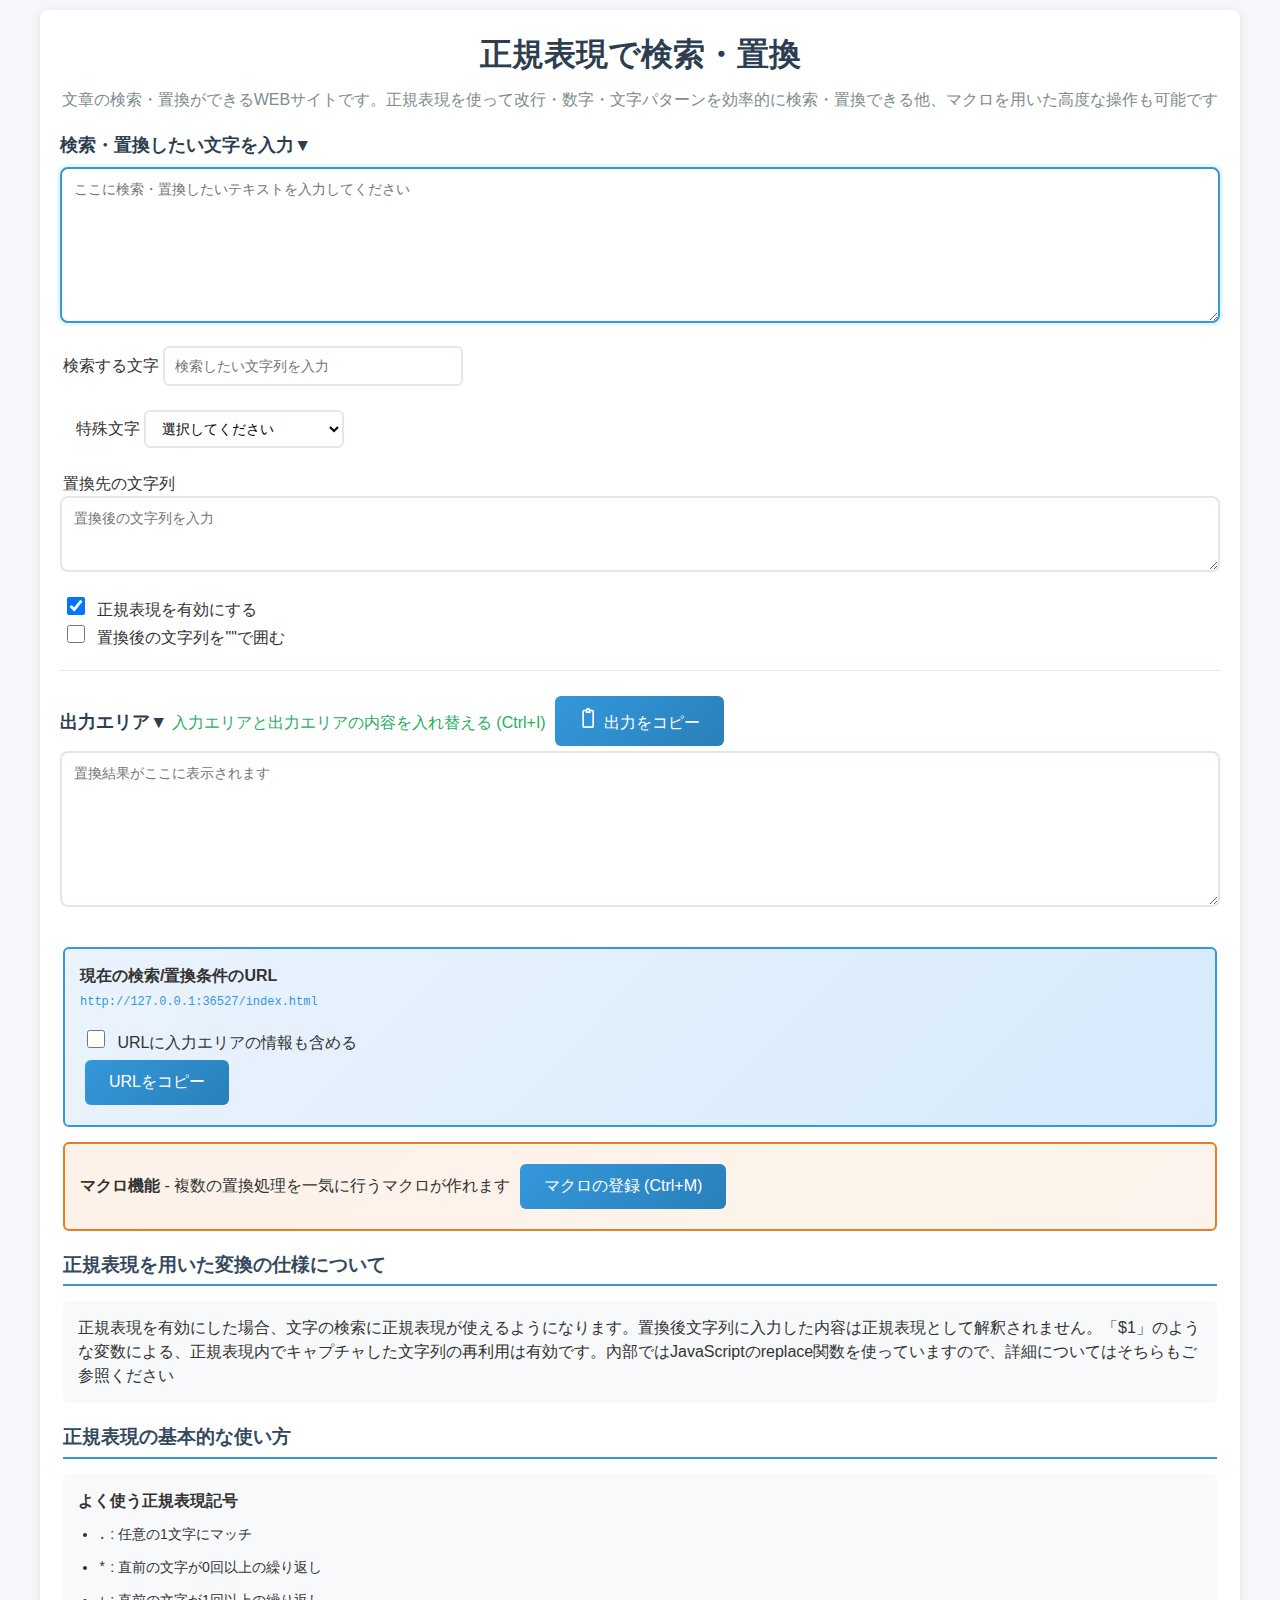
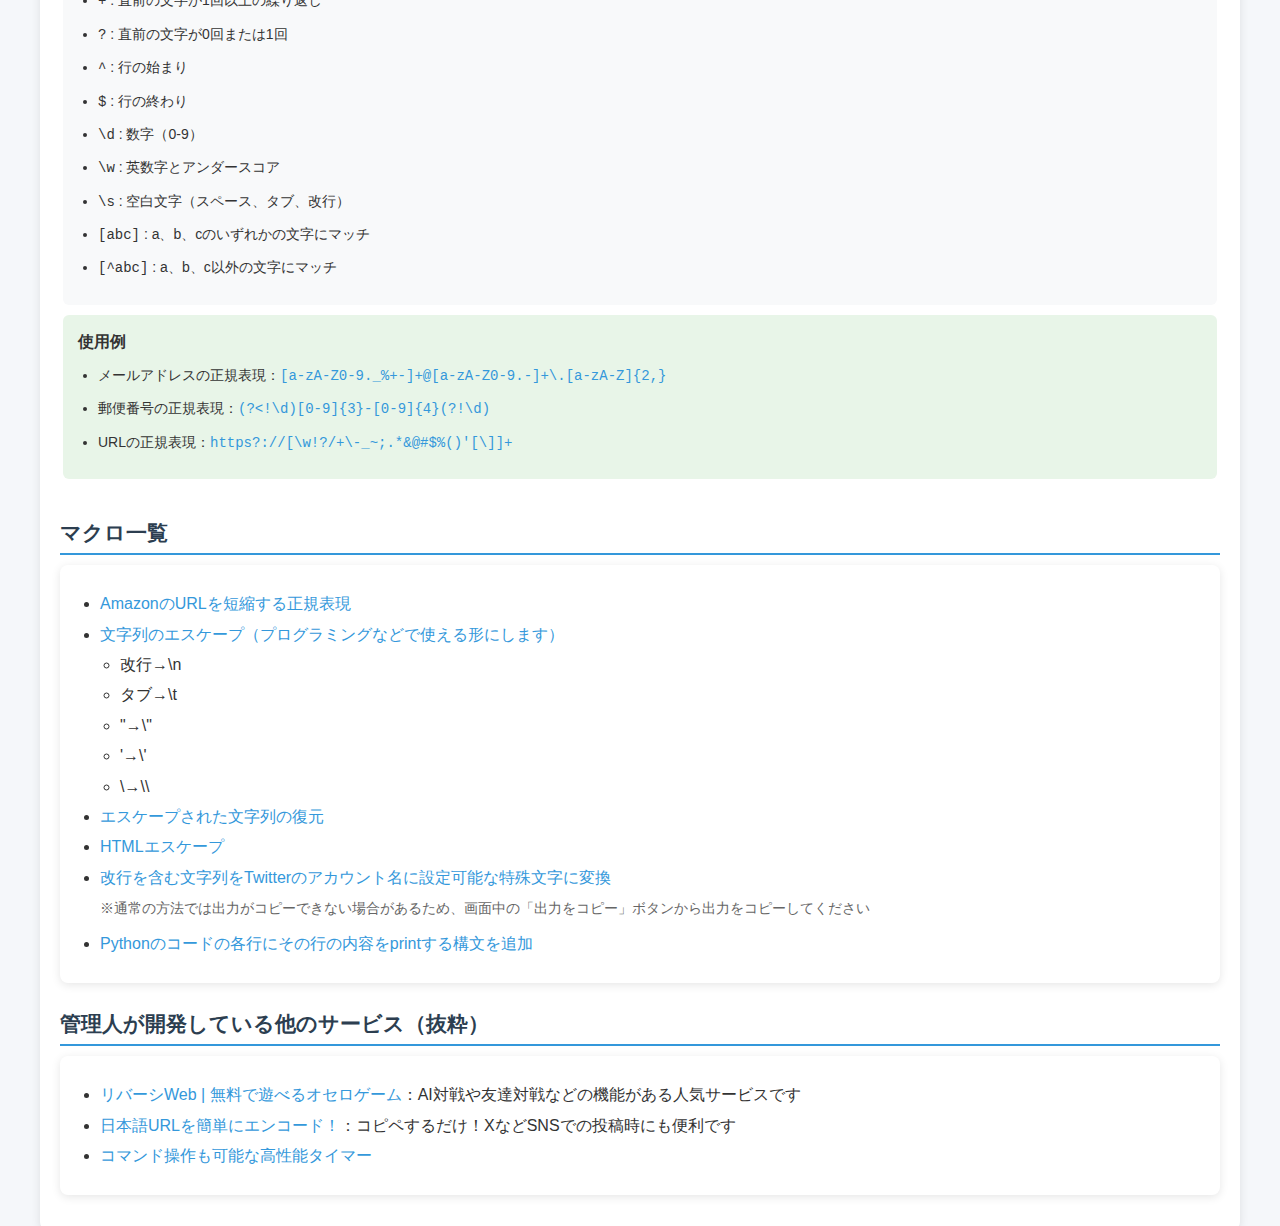
<file: index.html>
<!DOCTYPE html>
<html lang="jp" dir="ltr">
  <head>
    <link
      rel="shortcut icon"
      href="favicon.ico"
      type="image/vnd.microsoft.icon"
    />
    <link rel="apple-touch-icon" href="icon.png" />
    <script type="text/javascript" src="./jl/shortcut.js"></script>
    <link rel="stylesheet" href="./master.css" />
    <script type="text/javascript" src="./main.js"></script>
    <script async src="https://pagead2.googlesyndication.com/pagead/js/adsbygoogle.js?client=ca-pub-1918692579240633"
     crossorigin="anonymous"></script>
    <meta charset="utf-8" />
    <meta name="viewport" content="width=device-width, initial-scale=1.0" />
    <title>正規表現で文字を置換・検索できるツール</title>
    <meta
      name="description"
      content="正規表現にも対応の文字検索・置換ツール。改行・数字などの一括変換が可能。使い方ガイド付きで初心者でも簡単に正規表現を活用できます"
    />
    <link rel="canonical" href="https://regex-replacement.yuki-lab.com/" />
  </head>

  <body>
    <div class="container">
      <h1>正規表現で検索・置換</h1>
      <p id="explain">文章の検索・置換ができるWEBサイトです。正規表現を使って改行・数字・文字パターンを効率的に検索・置換できる他、マクロを用いた高度な操作も可能です</p>
      
      <section class="input-section">
        <h4>検索・置換したい文字を入力▼</h4>
        <textarea id="inputarea" rows="8" value="" autofocus placeholder="ここに検索・置換したいテキストを入力してください"></textarea>
        <div class="screen"></div>
      </section>

      <section class="controls-section">
        
        <div class="form-group">
          <label class="description" for="regex">
            <span class="storreg">検索する文字</span>
            <input type="text" name="" value="" id="regex" placeholder="検索したい文字列を入力" />
          </label>
        </div>

        <!-- 正規表現モード用のUI -->
        <div class="form-group regex-mode" id="regexMode" style="display: none;">
          <label class="description">
            <span>検索に使う正規表現</span>
            <input type="text" id="regexPattern" placeholder="例：\d（数字）、[a-z]（小文字）" />
          </label>
          <div class="regex-advanced-settings">
            <button type="button" class="advanced-toggle" id="advancedToggle">
              <span>フラグ設定</span>
              <span class="toggle-icon">▼</span>
            </button>
            <div class="regex-flags-panel" id="regexFlagsPanel" style="display: none;">
              <div class="flags-description">
                <p>フラグによって正規表現の動作を変更します：</p>
              </div>
              <div class="regex-flags">
                <label>
                  <input type="checkbox" id="flagG" checked />
                  <span class="flag-name">g</span>
                  <span class="flag-desc">一致を最後まで検索</span>
                </label>
                <label>
                  <input type="checkbox" id="flagI" />
                  <span class="flag-name">i</span>
                  <span class="flag-desc">大文字小文字を区別しない</span>
                </label>
                <label>
                  <input type="checkbox" id="flagM" />
                  <span class="flag-name">m</span>
                  <span class="flag-desc">複数行モード（^と$が各行で動作）</span>
                </label>
                <label>
                  <input type="checkbox" id="flagS" />
                  <span class="flag-name">s</span>
                  <span class="flag-desc">ドット記号が改行にもマッチ</span>
                </label>
                <label>
                  <input type="checkbox" id="flagU" />
                  <span class="flag-name">u</span>
                  <span class="flag-desc">Unicode完全サポート</span>
                </label>
                <label>
                  <input type="checkbox" id="flagY" />
                  <span class="flag-name">y</span>
                  <span class="flag-desc">Stickyマッチ（高度な用途）</span>
                </label>
              </div>
            </div>
          </div>
        </div>

        <div class="form-group">
          <label class="description">
            <div class="special">
              <span>　特殊文字</span>
              <select class="spselect">
                <option value="">選択してください</option>
                <option value="1">改行</option>
                <option value="2">半角数字</option>
                <option value="3">半角アルファベット</option>
                <option value="4">半角英数字</option>
                <option value="5">ホワイトスペース</option>
              </select>
            </div>
          </label>
        </div>

        <div class="form-group">
          <label class="description" for="astring">
            <span>置換先の文字列</span>
            <textarea id="astring" value="" rows="3" placeholder="置換後の文字列を入力"></textarea>
          </label>
        </div>
      </section>
                  <section class="options-section">
                  <div class="form-group">
          <label class="description" for="regok">
            <input type="checkbox" id="regok" value="" checked />
            <span>正規表現を有効にする</span>
          </label>
        </div>
        <div class="form-group">
          <label for="quote" class="description">
            <input type="checkbox" id="quote" value="" />
            <span>置換後の文字列を""で囲む</span>
          </label>
        </div>
      </section>
      <hr style="margin: 20px 0; border: none; height: 1px; background: #e1e8ed;" />

      <section class="output-section">
        <div class="output-header">
          <h4 id="outp">出力エリア▼</h4>
          <a id="change" href="javascript:change()">入力欄を出力結果に置換</a>
          <button id="copyOutput" type="button" class="copy-button">
            <svg
              width="20"
              height="20"
              viewBox="0 0 24 24"
              fill="none"
              aria-hidden="true"
            >
              <path
                d="M16 2h-2.18C13.4 0.84 12.3 0 11 0S8.6 0.84 8.18 2H6a2 2 0 0 0-2 2v18a2 2 0 0 0 2 2h10a2 2 0 0 0 2-2V4a2 2 0 0 0-2-2zm-5 0c.55 0 1 .45 1 1v1h-2V3c0-.55.45-1 1-1zm5 20H6V4h2v2h6V4h2z"
                fill="currentColor"
              />
            </svg>
            <span>出力をコピー</span>
          </button>
        </div>
        <textarea id="outputarea" rows="8" cols="" placeholder="置換結果がここに表示されます"></textarea>
      </section>

    <div class="description">
      <div class="URL">
        <strong>現在の検索/置換条件のURL</strong>
        <br />
        <span id="tocopy" style="word-break: break-all; font-family: monospace; font-size: 12px;"></span><br />
        <div class="form-group" style="margin-top: 15px;">
          <label for="include" class="description">
            <input type="checkbox" id="include" value="" />
            <span>URLに入力エリアの情報も含める</span>
          </label>
        </div>
        <button id="copyme">URLをコピー</button>
      </div>

      <div id="macro">
        <strong>マクロ機能</strong> - 複数の置換処理を一気に行うマクロが作れます
        <button id="register">マクロの登録</button>
      </div>

      <section class="info-section">
        <h3>正規表現を用いた変換の仕様について</h3>
        <div style="background: #f8f9fa; padding: 15px; border-radius: 6px; margin: 10px 0;">
          <p style="margin: 0;">
            正規表現を有効にした場合、文字の検索に正規表現が使えるようになります。置換後文字列に入力した内容は正規表現として解釈されません。「$1」のような変数による、正規表現内でキャプチャした文字列の再利用は有効です。內部ではJavaScriptのreplace関数を使っていますので、詳細についてはそちらもご参照ください
          </p>
        </div>
      </section>

      <section class="regex-guide-section">
        <h3>正規表現の基本的な使い方</h3>
        <div style="background: #f8f9fa; padding: 15px; border-radius: 6px; margin: 10px 0;">
          <p style="margin: 0 0 10px 0; font-weight: bold;">よく使う正規表現記号</p>
          <ul style="margin: 0; padding-left: 20px; font-size: 14px; line-height: 1.6;">
            <li><code>.</code> : 任意の1文字にマッチ</li>
            <li><code>*</code> : 直前の文字が0回以上の繰り返し</li>
            <li><code>+</code> : 直前の文字が1回以上の繰り返し</li>
            <li><code>?</code> : 直前の文字が0回または1回</li>
            <li><code>^</code> : 行の始まり</li>
            <li><code>$</code> : 行の終わり</li>
            <li><code>\d</code> : 数字（0-9）</li>
            <li><code>\w</code> : 英数字とアンダースコア</li>
            <li><code>\s</code> : 空白文字（スペース、タブ、改行）</li>
            <li><code>[abc]</code> : a、b、cのいずれかの文字にマッチ</li>
            <li><code>[^abc]</code> : a、b、c以外の文字にマッチ</li>
          </ul>
        </div>
        <div style="background: #e8f5e8; padding: 15px; border-radius: 6px; margin: 10px 0;">
          <p style="margin: 0 0 10px 0; font-weight: bold;">使用例</p>
          <ul style="margin: 0; padding-left: 20px; font-size: 14px; line-height: 1.6;">
            <li>メールアドレスの正規表現：<code><a href="?query=%7B%22list%22%3A%5B%22%2F%5Ba-zA-Z0-9._%25%2B-%5D%2B%40%5Ba-zA-Z0-9.-%5D%2B%5C%5C.%5Ba-zA-Z%5D%7B2%2C%7D%2Fg%22%2C%22%5Breplaced%5D%22%5D%2C%22regex%22%3Atrue%7D&content=example1%40gmail.com%2C%20example2%40gmail.com%2C%20example3%40gmail.com">[a-zA-Z0-9._%+-]+@[a-zA-Z0-9.-]+\.[a-zA-Z]{2,}</a></code></li>
            <li>郵便番号の正規表現：<code><a href="?query=%7B%22list%22%3A%5B%22%2F(%3F%3C!%5C%5Cd)%5B0-9%5D%7B3%7D-%5B0-9%5D%7B4%7D(%3F!%5C%5Cd)%2Fg%22%2C%22%5Breplaced%5D%22%5D%2C%22regex%22%3Atrue%7D&content=123-4567%2C%20%E3%80%92123-4567%2C%2001234-56789">(?&lt;!\d)[0-9]{3}-[0-9]{4}(?!\d)</a></code></li>
            <li>URLの正規表現：<code><a href="?query=%7B%22list%22%3A%5B%22%2Fhttps%3F%3A%2F%2F%5B%5C%5Cw!%3F%2F%2B%5C%5C-_~%3B.*%26%40%23%24%25()'%5B%5C%5C%5D%5D%2B%2Fg%22%2C%22%5Breplaced%5D%22%5D%2C%22regex%22%3Atrue%7D&content=https%3A%2F%2Fwww.example.com%2Fpath%2Fto%2Fresource%2C%20http%3A%2F%2Fexample.org%2F">https?://[\w!?/+\-_~;.*&@#$%()'[\]]+</a></code></li>
          </ul>
        </div>
      </section>
    </div>

    <section class="macros-section">
      <h3>マクロ一覧</h3>
      <div style="background: white; padding: 20px; border-radius: 8px; box-shadow: 0 2px 10px rgba(0,0,0,0.1);">
        <ul>
          <li>
            <a
              href="./?query=%7B%22list%22%3A%5B%22%2F(https%3A%5C%5C%2F%5C%5C%2F%5B%5E%2F%5D%2B%5C%5C%2F).%2B%3F(%5B0-9A-Z%5D%7B10%7D).*%24%2Fgm%22%2C%22%241d%2F%242%2F%22%5D%2C%22regex%22%3Atrue%7D&content=https%3A%2F%2Fwww.amazon.co.jp%2F%E9%81%A9%E5%BD%93%E3%81%AAamazon%E3%81%AEurl%E3%82%92%E5%85%A5%E5%8A%9B%E3%81%97%E3%81%BE%E3%81%99%2Fdp%2F4774172707%2F%7B%E5%89%8A%E9%99%A4%E3%81%97%E3%81%A6%E8%89%AF%E3%81%84%E6%83%85%E5%A0%B11%7D%3F__mk_ja_JP%3D%7B%E5%89%8A%E9%99%A4%E3%81%97%E3%81%A6%E8%89%AF%E3%81%84%E6%83%85%E5%A0%B12%7D%26crid%3D%7B%E5%89%8A%E9%99%A4%E3%81%97%E3%81%A6%E8%89%AF%E3%81%84%E6%83%85%E5%A0%B13%7D%26dib%3D%7B%E5%89%8A%E9%99%A4%E3%81%97%E3%81%A6%E8%89%AF%E3%81%84%E6%83%85%E5%A0%B14%7D%26dib_tag%3D%7B%E5%89%8A%E9%99%A4%E3%81%97%E3%81%A6%E8%89%AF%E3%81%84%E6%83%85%E5%A0%B15%7D%26keywords%3D%7B%E6%A4%9C%E7%B4%A2%E3%82%AF%E3%82%A8%E3%83%AA%7D%26qid%3D%7B%E5%89%8A%E9%99%A4%E3%81%97%E3%81%A6%E8%89%AF%E3%81%84%E6%83%85%E5%A0%B16%7D%26sprefix%3D%7B%E5%89%8A%E9%99%A4%E3%81%97%E3%81%A6%E8%89%AF%E3%81%84%E6%83%85%E5%A0%B17%7D%26sr%3D%7B%E5%89%8A%E9%99%A4%E3%81%97%E3%81%A6%E8%89%AF%E3%81%84%E6%83%85%E5%A0%B18%7D" >AmazonのURLを短縮する正規表現</a
            >
          </li>
          <li>
            <a
              href="./?query=%7B%22list%22%3A%5B%5B%22%2F%5C%5Ct%2Fg%22%2C%22%5C%5Ct%22%2Ctrue%5D%2C%5B%22%2F%5C%5Cn%2Fg%22%2C%22%5C%5Cn%22%2Ctrue%5D%2C%5B%22%5C%22%22%2C%22%5C%5C%5C%22%22%2Cfalse%5D%2C%5B%22'%22%2C%22%5C%5C'%22%2Cfalse%5D%2C%5B%22%5C%5C%22%2C%22%5C%5C%5C%5C%22%2Cfalse%5D%5D%7D"
              >文字列のエスケープ（プログラミングなどで使える形にします）</a
            >
            <ul>
              <li>改行→\n</li>
              <li>タブ→\t</li>
              <li>"→\"</li>
              <li>'→\'</li>
              <li>\→\\</li>
            </ul>
          </li>
          <li>
            <a
              href="./?query=%7B%22list%22%3A%5B%5B%22%2F%5C%5C%5C%5Cn%2Fg%22%2C%22%5Cn%22%2Ctrue%5D%2C%5B%22%2F%5C%5C%5C%5Ct%2Fg%22%2C%22%09%22%2Ctrue%5D%2C%5B%22%2F%5C%5C%5C%22%2Fg%22%2C%22%5C%22%22%2Ctrue%5D%2C%5B%22%2F%5C%5C%5C%5C%27%2Fg%22%2C%22%27%22%2Ctrue%5D%2C%5B%22%2F%5C%5C%5B%5E%5C%5C%5D%2Fg%22%2C%22%22%2Ctrue%5D%5D%7D"
              >エスケープされた文字列の復元</a
            >
          </li>

          <li>
            <a
              href="./?query=%7B%22list%22%3A%5B%5B%22%26%22%2C%22%26amp%22%2Cfalse%5D%2C%5B%22%5C%22%22%2C%22%26quot%22%2Cfalse%5D%2C%5B%22%5C%22%22%2C%22%26quot%22%2Cfalse%5D%2C%5B%22%5C%22%22%2C%22%26quot%3B%22%2Cfalse%5D%2C%5B%22%26%22%2C%22%26amp%3B%22%2Cfalse%5D%2C%5B%22%3C%22%2C%22%26lt%3B%22%2Cfalse%5D%2C%5B%22%3E%22%2C%22%26gt%3B%22%2Cfalse%5D%5D%7D"
              >HTMLエスケープ</a
            >
          </li>
          <li>
            <a
              href="./?query=%7B%22list%22%3A%5B%5B%22%2F%5C%5Cn%2Fg%22%2C%22%E2%80%A8%22%2Ctrue%5D%5D%7D"
              >改行を含む文字列をTwitterのアカウント名に設定可能な特殊文字に変換</a
            >
            <p style="margin-top: 10px; font-size: 14px; color: #666;">
              ※通常の方法では出力がコピーできない場合があるため、画面中の「出力をコピー」ボタンから出力をコピーしてください
            </p>
          </li>
          <li>
            <a
              href="./?query=%7B%22list%22%3A%5B%5B%22%2F%5E%2Fg%22%2C%22import+inspect%5Cn%22%2Ctrue%5D%2C%5B%22%2F%28.%2B%29%5C%5Cn%2Fg%22%2C%22%241%3Bprint%28f%27%7Binspect.currentframe%28%29.f_lineno%7D+at+%7Binspect.currentframe%28%29.f_code.co_name%7D%3A%241%27%29%5Cn%22%2Ctrue%5D%2C%5B%22%2F%3A%3Bprint%28.%2B%3F%29%5C%5Cn%28%5B%5C%5Cs%5C%5CS%5D%2A%3F%29%3Bprint%5C%5C%28%2Fg%22%2C%22%3A%5Cn%242%3Bprint%28%241%29%3Bprint%28%22%2Ctrue%5D%2C%5B%22%2F%3A%3Bprint%28.%2B%3F%29%3Bprint%28.%2B%3F%29%5C%5Cn%28.%2A%29%5C%5Cn%2Fg%22%2C%22%3A%5Cn%243%3Bprint%28%241%29%3Bprint%28%242%29%5Cn%22%2Ctrue%5D%2C%5B%22%2F%3A%3Bprint%28.%2B%3F%29%3Bprint%28.%2B%3F%29%5C%5Cn%28.%2A%29%5C%5Cn%2Fg%22%2C%22%3A%5Cn%243%3Bprint%28%241%29%3Bprint%28%242%29%5Cn%22%2Ctrue%5D%2C%5B%22%2F%5E%28%5B%5E%5C%5Cn%5D%2A%3F%29%40%28%5B%5E%5C%5Cn%5D%2B%3F%29%3Bprint%5C%5C%28%5B%5E%5C%5Cn%5D%2B%5C%5C%29%5C%5Cn%2Fgm%22%2C%22%241print%28f%27%7Binspect.currentframe%28%29.f_lineno%7D+at+%7Binspect.currentframe%28%29.f_code.co_name%7D%3A%241%40%242%27%29%5Cn%241%40%242%5Cn%22%2Ctrue%5D%2C%5B%22%2F%5C%5C%5C%5C%3Bprint%5C%5C%28.%2B%5C%5C%29%5C%5Cn%2Fg%22%2C%22%5C%5C%5Cn%22%2Ctrue%5D%2C%5B%22%2F%5C%5C%28%3Bprint%5C%5C%28.%2B%5C%5C%29%5C%5Cn%2Fg%22%2C%22%28%5Cn%22%2Ctrue%5D%2C%5B%22%2F%2C%3Bprint%5C%5C%28.%2B%5C%5C%29%5C%5Cn%2Fg%22%2C%22%2C%5Cn%5Cn%22%2Ctrue%5D%5D%7D"
              >Pythonのコードの各行にその行の内容をprintする構文を追加</a
            >
          </li>
        </ul>
      </div>
    </section>

    <section class="related-services">
      <h3>管理人が開発している他のサービス（抜粋）</h3>
      <div style="background: white; padding: 20px; border-radius: 8px; box-shadow: 0 2px 10px rgba(0,0,0,0.1);">
        <ul>
          <li><a href="http://reversi.yuki-lab.com/ai">リバーシWeb | 無料で遊べるオセロゲーム</a>：AI対戦や友達対戦などの機能がある人気サービスです</li>
          <li><a href="https://encode-url.yuki-lab.com">日本語URLを簡単にエンコード！</a>：コピペするだけ！XなどSNSでの投稿時にも便利です</li>
          <li><a href="https://web.sfc.keio.ac.jp/~t21055yi/timer/">コマンド操作も可能な高性能タイマー</a></li>
        </ul>
      </div>
    </section>
    </div>
  </body>
</html>
</file>
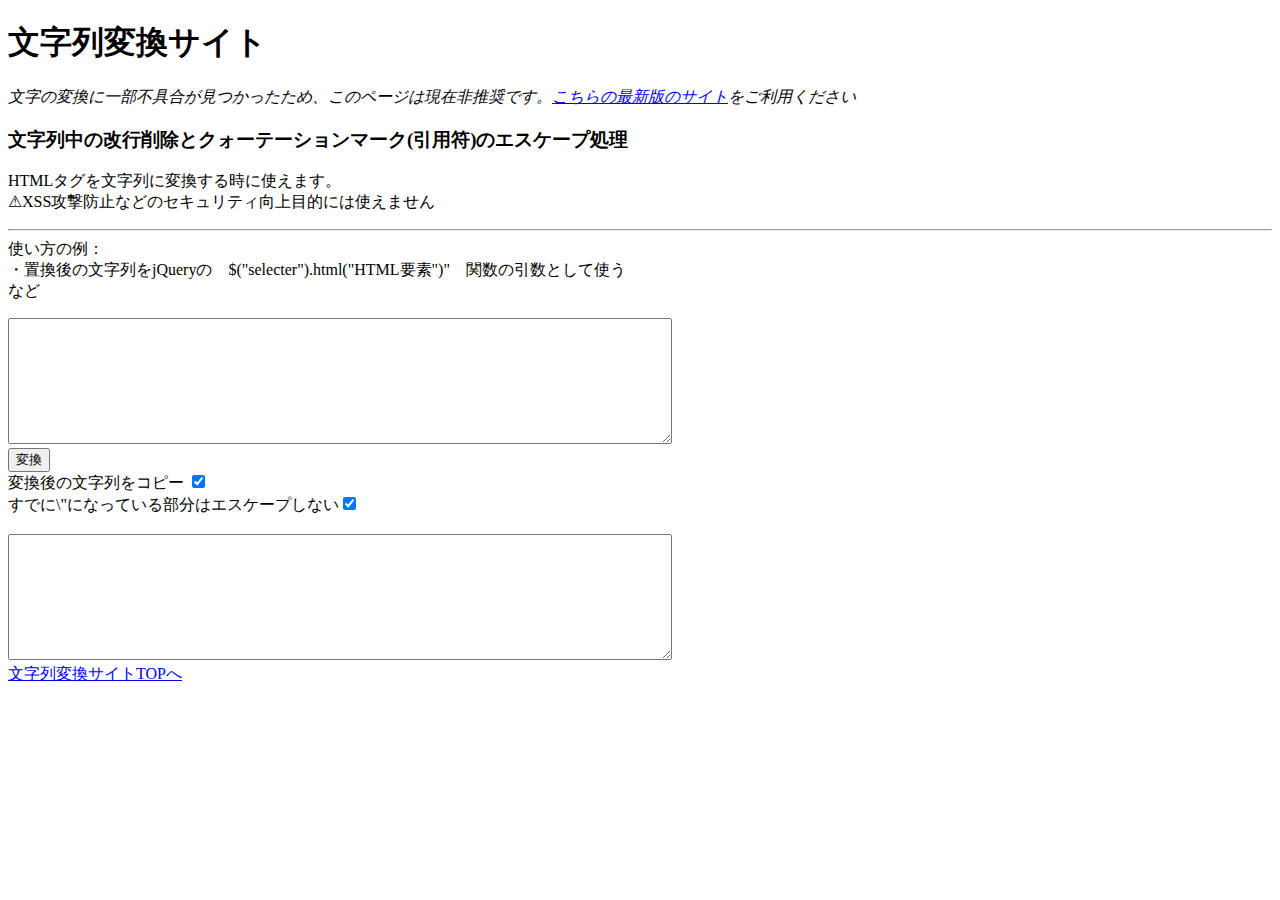
<file: quote/index.html>
<!DOCTYPE html>
<html lang="ja" dir="ltr">
  <head>
<script type="text/javascript" src="./jl/shortcut.js"></script>
<script type="text/javascript" src="./main.js"></script>

  <meta charset="utf-8">
    <title>引用符エスケープ</title>
  </head>
  <body>
    <h1>文字列変換サイト</h1>
    <em>文字の変換に一部不具合が見つかったため、このページは現在非推奨です。<a href="../">こちらの最新版のサイト</a>をご利用ください</em>
    <h3>文字列中の改行削除とクォーテーションマーク(引用符)のエスケープ処理</h3>
    <p>HTMLタグを文字列に変換する時に使えます。<br>⚠XSS攻撃防止などのセキュリティ向上目的には使えません</p><p><hr>
      使い方の例： <br>・置換後の文字列をjQueryの　$("selecter").html("HTML要素")"　関数の引数として使う <br>など
    </p>
    <textarea id="inputarea" rows="8" cols="80"></textarea><br>
    <button type="button" name="button" id="det">変換</button><br>変換後の文字列をコピー
<input type="checkbox" id="copy" value="" checked><br>
    すでに\"になっている部分はエスケープしない<input type="checkbox" id="check" value="" checked><br><br>
    <textarea id="outputarea" rows="8" cols="80"></textarea><br>
<a href="..">文字列変換サイトTOPへ</a>
  </body>
</html>
</file>
<file: master.css>
/* Reset and base styles */
* {
  box-sizing: border-box;
}

body {
  font-family: 'Segoe UI', Tahoma, Geneva, Verdana, sans-serif;
  line-height: 1.5;
  margin: 0;
  padding: 10px;
  background-color: #f5f7fa;
  color: #333;
}

.container {
  max-width: 1200px;
  margin: 0 auto;
  background: white;
  padding: 20px;
  border-radius: 8px;
  box-shadow: 0 2px 10px rgba(0, 0, 0, 0.1);
}

/* Typography */
h1 {
  text-align: center;
  font-size: 2rem;
  color: #2c3e50;
  margin: 0 0 10px 0;
  font-weight: 600;
}

h3 {
  color: #34495e;
  border-bottom: 2px solid #3498db;
  padding-bottom: 5px;
  margin: 20px 0 15px 0;
}

h4 {
  color: #2c3e50;
  margin: 15px 0 10px 0;
  font-size: 1.1rem;
}

#explain {
  text-align: center;
  color: #7f8c8d;
  font-size: 1rem;
  margin: 0 0 20px 0;
}

/* Form elements */
textarea {
  width: 100%;
  padding: 12px;
  border: 2px solid #e1e8ed;
  border-radius: 8px;
  font-family: 'Consolas', 'Monaco', monospace;
  font-size: 14px;
  resize: vertical;
  transition: border-color 0.3s ease;
}

textarea:focus {
  outline: none;
  border-color: #3498db;
  box-shadow: 0 0 0 3px rgba(52, 152, 219, 0.1);
}

input[type="text"] {
  padding: 10px;
  border: 2px solid #e1e8ed;
  border-radius: 6px;
  font-size: 14px;
  transition: border-color 0.3s ease;
  width: 300px;
  max-width: 100%;
}

input[type="text"]:focus {
  outline: none;
  border-color: #3498db;
  box-shadow: 0 0 0 3px rgba(52, 152, 219, 0.1);
}

select {
  padding: 8px 12px;
  border: 2px solid #e1e8ed;
  border-radius: 6px;
  font-size: 14px;
  background: white;
  cursor: pointer;
}

/* Buttons */
button {
  background: linear-gradient(135deg, #3498db, #2980b9);
  color: white;
  border: none;
  padding: 12px 24px;
  border-radius: 6px;
  font-size: 16px;
  font-weight: 500;
  cursor: pointer;
  transition: all 0.3s ease;
  margin: 5px;
}

button:hover {
  background: linear-gradient(135deg, #2980b9, #1f639a);
  transform: translateY(-2px);
  box-shadow: 0 4px 12px rgba(52, 152, 219, 0.3);
}

button:active {
  transform: translateY(0);
}

#det {
  background: linear-gradient(135deg, #27ae60, #219a52);
  font-size: 18px;
  padding: 10px 30px;
  margin: 10px 0 0 0;
}

#det:hover {
  background: linear-gradient(135deg, #219a52, #1e8449);
}

/* Labels and descriptions */
.description {
  margin: 0 0;
  padding: 3px;
  background: transparent;
}

.description label {
  margin: 0;
}

/* Checkboxes */
input[type="checkbox"] {
  width: 18px;
  height: 18px;
  margin-right: 8px;
  cursor: pointer;
}

/* Special sections */
.screen {
  max-height: 120px;
  overflow-y: auto;
}

div.URL {
  padding: 15px;
  border: 2px solid #3498db;
  background: linear-gradient(135deg, #ebf3fd, #d6eafc);
  border-radius: 6px;
  margin: 15px 0;
}

#macro {
  padding: 15px;
  border: 2px solid #e67e22;
  background: linear-gradient(135deg, #fdf2e9, #fcf4ec);
  border-radius: 6px;
  margin: 15px 0;
}

/* Links */
a {
  color: #3498db;
  text-decoration: none;
  transition: color 0.3s ease;
}

a:hover {
  color: #2980b9;
  text-decoration: underline;
}

#change {
  color: #27ae60;
  font-weight: 500;
}

#change:hover {
  color: #219a52;
}

/* Lists */
ul {
  padding-left: 20px;
}

li {
  margin: 10px 0;
}

/* Utility classes */
span.yellow {
  background-color: #fff3cd;
  padding: 2px 4px;
  border-radius: 3px;
}

.small {
  font-size: small;
}

#ad {
  width: 100%;
}

#outp {
  display: inline-block;
}

.spselect {
  min-width: 200px;
}

/* Section styling */
.input-section, .controls-section, .options-section, .output-section, .info-section, .macros-section, .related-services {
  margin: 15px 0;
}

.form-group {
  margin: 0 0;
}

.form-group .description {
  margin: 0;
}

/* Improved spacing for special sections */
.macros-section, .related-services {
  margin-top: 25px;
}

.macros-section > div, .related-services > div {
  margin-top: 10px;
  background: white;
  padding: 15px;
  border-radius: 6px;
  box-shadow: 0 1px 5px rgba(0,0,0,0.1);
}

/* Better visual hierarchy */
.macros-section h3, .related-services h3 {
  color: #2c3e50;
  font-size: 1.3rem;
  margin: 20px 0 10px 0;
}

/* Improved list styling */
.macros-section ul, .related-services ul {
  margin: 0;
  padding-left: 20px;
}

.macros-section li, .related-services li {
  margin: 8px 0;
  line-height: 1.4;
}

/* Enhanced focus states */
input:focus, textarea:focus, select:focus {
  transform: translateY(-1px);
}

/* Loading states */
button:disabled {
  opacity: 0.6;
  cursor: not-allowed;
  transform: none;
}

button:disabled:hover {
  transform: none;
  box-shadow: none;
}

/* Responsive design */
@media (max-width: 768px) {
  body {
    padding: 5px;
  }
  
  .container {
    padding: 15px;
  }
  
  h1 {
    font-size: 1.8rem;
  }
  
  .description {
    flex-direction: column;
    align-items: flex-start;
  }
  
  input[type="text"] {
    width: 100%;
  }
  
  button {
    width: 100%;
    margin: 5px 0;
  }
}
</file>
